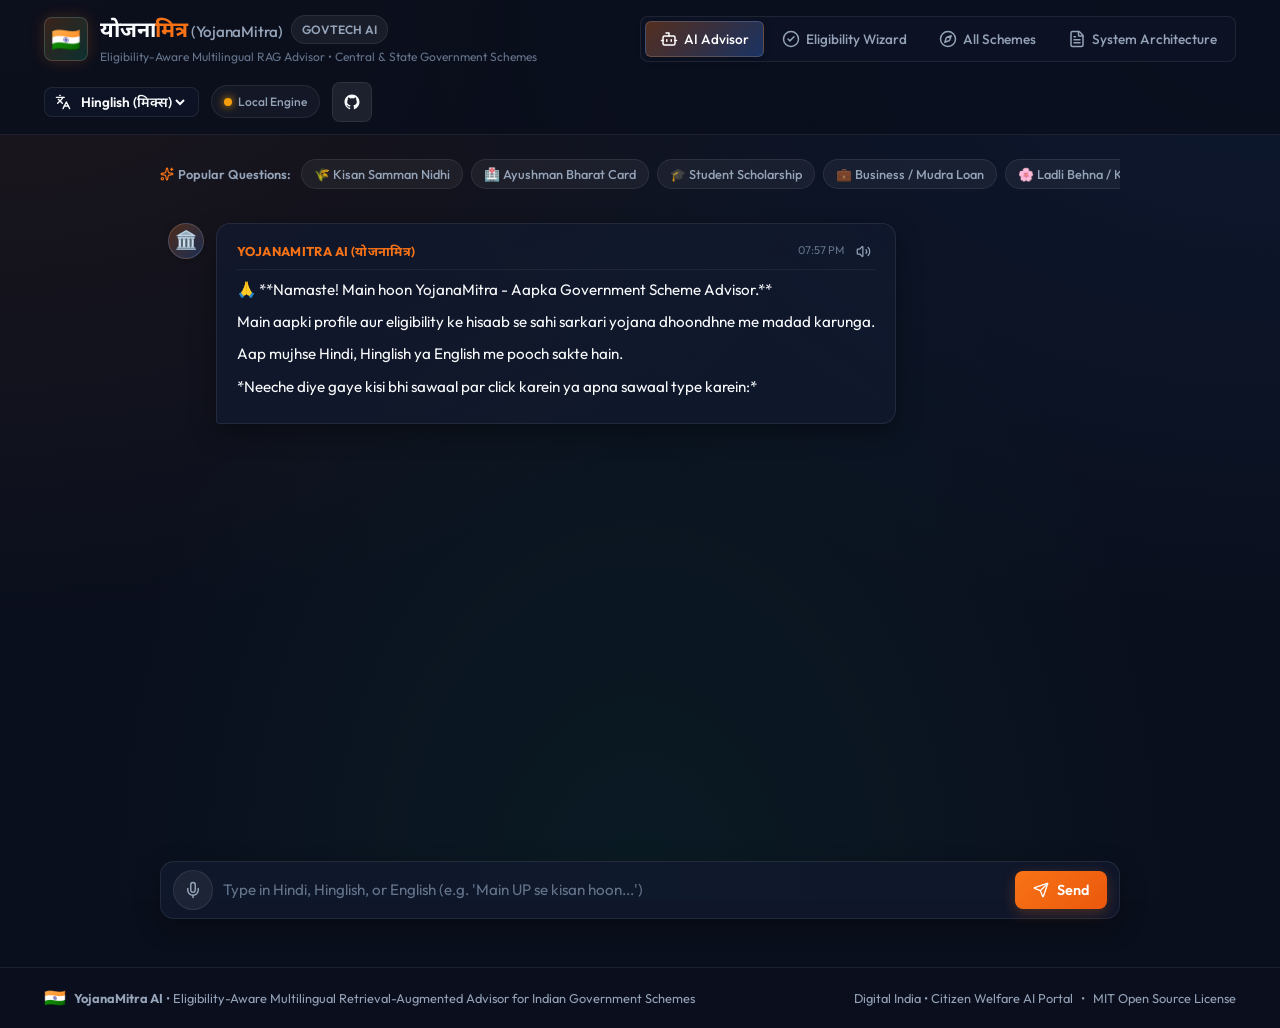
<file: index.html>
<!doctype html>
<html lang="en">
  <head>
    <meta charset="UTF-8" />
    <link rel="icon" type="image/svg+xml" href="data:image/svg+xml,<svg xmlns='http://www.w3.org/2000/svg' viewBox='0 0 100 100'><circle cx='50' cy='50' r='48' fill='%230f172a' stroke='%23f97316' stroke-width='4'/><circle cx='50' cy='50' r='24' fill='%231e293b'/><circle cx='50' cy='50' r='8' fill='%2338bdf8'/><path d='M50 15 L50 85 M15 50 L85 50' stroke='%2322c55e' stroke-width='3' stroke-dasharray='4'/></svg>" />
    <meta name="viewport" content="width=device-width, initial-scale=1.0" />
    <title>योजनामित्र (YojanaMitra) | Eligibility-Aware Multilingual RAG Advisor</title>
    <meta name="description" content="AI-Powered Eligibility-Aware Retrieval-Augmented Advisor for Indian Government Schemes in Hindi and Hinglish - Digital India Welfare Portal." />
    <!-- Google Fonts: Outfit & Noto Sans Devanagari -->
    <link rel="preconnect" href="https://fonts.googleapis.com">
    <link rel="preconnect" href="https://fonts.gstatic.com" crossorigin>
    <link href="https://fonts.googleapis.com/css2?family=Noto+Sans+Devanagari:wght@400;500;600;700&family=Outfit:wght@300;400;500;600;700;800&family=JetBrains+Mono:wght@400;500&display=swap" rel="stylesheet">
    <script type="module" crossorigin src="./assets/index-BkYEinOS.js"></script>
    <link rel="stylesheet" crossorigin href="./assets/index-x4viqMOC.css">
  </head>
  <body>
    <div id="root"></div>
  </body>
</html>
</file>
<file: assets/index-x4viqMOC.css>
:root{--font-sans:"Outfit", "Noto Sans Devanagari", -apple-system, BlinkMacSystemFont, sans-serif;--font-mono:"JetBrains Mono", monospace;--bg-primary:#0a0f1d;--bg-secondary:#0f172a;--bg-card:#121a2fbf;--bg-card-hover:#1a2644d9;--bg-glass:#ffffff08;--bg-glass-heavy:#0f172ad9;--border-subtle:#ffffff14;--border-medium:#ffffff29;--border-focus:#38bdf8;--text-primary:#f8fafc;--text-secondary:#94a3b8;--text-muted:#64748b;--saffron:#f97316;--saffron-glow:#f9731640;--navy:#3b82f6;--navy-glow:#3b82f640;--emerald:#10b981;--emerald-glow:#10b98140;--gold:#f59e0b;--rose:#f43f5e;--status-eligible:#10b981;--status-conditional:#f59e0b;--status-ineligible:#ef4444;--shadow-sm:0 2px 8px #0003;--shadow-md:0 8px 24px #00000059;--shadow-lg:0 16px 40px #00000080;--shadow-glow:0 0 25px #38bdf833;--radius-sm:8px;--radius-md:14px;--radius-lg:20px;--radius-full:9999px;--transition:all .25s cubic-bezier(.16, 1, .3, 1)}*{box-sizing:border-box;margin:0;padding:0}body{font-family:var(--font-sans);background-color:var(--bg-primary);color:var(--text-primary);background-image:radial-gradient(at 0 0,#f9731614 0,#0000 50%),radial-gradient(at 100% 0,#3b82f617 0,#0000 50%),radial-gradient(at 50% 100%,#10b98112 0,#0000 60%);background-attachment:fixed;min-height:100vh;line-height:1.6;overflow-x:hidden}::-webkit-scrollbar{width:8px;height:8px}::-webkit-scrollbar-track{background:var(--bg-secondary)}::-webkit-scrollbar-thumb{border-radius:var(--radius-full);background:#ffffff26}::-webkit-scrollbar-thumb:hover{background:#ffffff40}.container{max-width:1240px;margin:0 auto;padding:0 24px}.glass-panel{background:var(--bg-card);-webkit-backdrop-filter:blur(16px);border:1px solid var(--border-subtle);border-radius:var(--radius-md);box-shadow:var(--shadow-md);transition:var(--transition)}.glass-panel:hover{border-color:var(--border-medium)}.badge{border-radius:var(--radius-full);letter-spacing:.02em;text-transform:uppercase;align-items:center;gap:6px;padding:4px 10px;font-size:.75rem;font-weight:600;display:inline-flex}.badge-eligible{color:#34d399;background:#10b98126;border:1px solid #10b9814d}.badge-conditional{color:#fbbf24;background:#f59e0b26;border:1px solid #f59e0b4d}.badge-ineligible{color:#f87171;background:#ef444426;border:1px solid #ef44444d}.badge-tag{color:var(--text-secondary);border:1px solid var(--border-subtle);background:#ffffff0f}.btn{border-radius:var(--radius-sm);cursor:pointer;transition:var(--transition);border:none;justify-content:center;align-items:center;gap:8px;padding:10px 18px;font-family:inherit;font-size:.9rem;font-weight:600;text-decoration:none;display:inline-flex}.btn-primary{color:#fff;box-shadow:0 4px 14px var(--saffron-glow);background:linear-gradient(135deg,#f97316 0%,#ea580c 100%)}.btn-primary:hover{transform:translateY(-1px);box-shadow:0 6px 20px #f9731666}.btn-secondary{color:var(--text-primary);border:1px solid var(--border-subtle);background:#ffffff14}.btn-secondary:hover{border-color:var(--border-medium);background:#ffffff1f}.btn-emerald{color:#fff;box-shadow:0 4px 14px var(--emerald-glow);background:linear-gradient(135deg,#10b981 0%,#059669 100%)}.btn-emerald:hover{transform:translateY(-1px);box-shadow:0 6px 20px #10b98166}.btn-outline{border:1px solid var(--border-medium);color:var(--text-primary);background:0 0}.btn-outline:hover{border-color:var(--navy);background:#ffffff0f}.btn-icon{border-radius:var(--radius-sm);width:40px;height:40px;padding:0}.form-group{flex-direction:column;gap:6px;margin-bottom:16px;display:flex}.form-label{color:var(--text-secondary);font-size:.85rem;font-weight:500}.form-input,.form-select{border:1px solid var(--border-subtle);border-radius:var(--radius-sm);width:100%;color:var(--text-primary);transition:var(--transition);background:#0f172a99;outline:none;padding:10px 14px;font-family:inherit;font-size:.95rem}.form-input:focus,.form-select:focus{border-color:var(--border-focus);box-shadow:0 0 0 3px #38bdf826}.form-select option{background-color:var(--bg-secondary);color:var(--text-primary)}@keyframes fadeIn{0%{opacity:0;transform:translateY(8px)}to{opacity:1;transform:translateY(0)}}@keyframes pulseGlow{0%,to{opacity:.4}50%{opacity:.8}}.animate-fade-in{animation:.3s cubic-bezier(.16,1,.3,1) forwards fadeIn}.pulse-indicator{background-color:var(--emerald);width:8px;height:8px;box-shadow:0 0 10px var(--emerald);border-radius:50%;animation:2s ease-in-out infinite pulseGlow;display:inline-block}.app-container{flex-direction:column;min-height:100vh;display:flex}.header-wrapper{z-index:50;-webkit-backdrop-filter:blur(20px);border-bottom:1px solid var(--border-subtle);background:#0a0f1dd9;padding:12px 0;position:sticky;top:0}.header-container{flex-wrap:wrap;justify-content:space-between;align-items:center;gap:16px;display:flex}.brand-section{align-items:center;gap:12px;display:flex}.brand-logo-glow{border-radius:var(--radius-sm);background:linear-gradient(135deg,#f9731633 0%,#10b98133 100%);border:1px solid #ffffff26;justify-content:center;align-items:center;width:44px;height:44px;display:flex;box-shadow:0 0 15px #f9731633}.brand-icon{font-size:24px}.brand-title-row{align-items:center;gap:8px;display:flex}.brand-title{color:var(--text-primary);letter-spacing:-.01em;font-size:1.35rem;font-weight:700}.text-saffron{color:var(--saffron)}.brand-en{color:var(--text-secondary);font-size:.95rem;font-weight:500}.brand-subtitle{color:var(--text-muted);font-size:.75rem}.nav-tabs{border-radius:var(--radius-sm);border:1px solid var(--border-subtle);background:#0f172a99;align-items:center;gap:4px;padding:4px;display:flex}.nav-tab-btn{color:var(--text-secondary);cursor:pointer;transition:var(--transition);background:0 0;border:none;border-radius:6px;align-items:center;gap:6px;padding:8px 14px;font-family:inherit;font-size:.85rem;font-weight:500;display:flex}.nav-tab-btn:hover{color:var(--text-primary);background:#ffffff0d}.nav-tab-btn.active{color:#fff;box-shadow:var(--shadow-sm);background:linear-gradient(135deg,#f973164d 0%,#3b82f64d 100%);border:1px solid #ffffff26}.header-controls{align-items:center;gap:12px;display:flex}.lang-switcher{border-radius:var(--radius-sm);border:1px solid var(--border-subtle);background:#0f172ab3;align-items:center;gap:6px;padding:4px 10px;display:flex}.lang-select{color:var(--text-primary);cursor:pointer;background:0 0;border:none;outline:none;font-family:inherit;font-size:.85rem;font-weight:600}.lang-select option{background:var(--bg-secondary);color:var(--text-primary)}.status-pill{border:1px solid var(--border-subtle);border-radius:var(--radius-full);color:var(--text-secondary);background:#ffffff0a;align-items:center;gap:6px;padding:6px 12px;font-size:.75rem;font-weight:500;display:flex}.status-dot{border-radius:50%;width:8px;height:8px}.status-dot.online{background:var(--emerald);box-shadow:0 0 8px var(--emerald)}.status-dot.offline{background:var(--gold);box-shadow:0 0 8px var(--gold)}.main-content{flex:1;padding:24px 0 48px}.chat-interface-container{flex-direction:column;max-width:960px;height:calc(100vh - 140px);margin:0 auto;display:flex}.prompts-bar{align-items:center;gap:10px;margin-bottom:14px;padding-bottom:4px;display:flex;overflow-x:auto}.prompts-title{color:var(--text-secondary);white-space:nowrap;align-items:center;gap:4px;font-size:.8rem;font-weight:600;display:flex}.prompts-scroll{scrollbar-width:none;gap:8px;display:flex;overflow-x:auto}.prompt-chip{border:1px solid var(--border-subtle);color:var(--text-secondary);border-radius:var(--radius-full);cursor:pointer;white-space:nowrap;transition:var(--transition);background:#ffffff0d;padding:6px 12px;font-family:inherit;font-size:.8rem;font-weight:500}.prompt-chip:hover{color:var(--text-primary);border-color:var(--saffron);background:#ffffff1a;transform:translateY(-1px)}.messages-window{flex-direction:column;flex:1;gap:20px;padding:16px 8px;display:flex;overflow-y:auto}.message-row{gap:12px;max-width:85%;display:flex}.message-user{flex-direction:row-reverse;align-self:flex-end}.message-bot{align-self:flex-start}.bot-avatar{width:36px;height:36px;box-shadow:var(--shadow-sm);background:linear-gradient(135deg,#f9731640,#3b82f640);border:1px solid #ffffff26;border-radius:50%;flex-shrink:0;justify-content:center;align-items:center;display:flex}.avatar-emblem{font-size:18px}.message-bubble{border-radius:var(--radius-md);box-shadow:var(--shadow-md);padding:16px 20px;font-size:.95rem;line-height:1.6;position:relative}.bubble-user{color:#f8fafc;background:linear-gradient(135deg,#1e3a8a 0%,#172554 100%);border:1px solid #3b82f64d;border-bottom-right-radius:4px}.bubble-bot{background:var(--bg-card);-webkit-backdrop-filter:blur(16px);border:1px solid var(--border-subtle);color:var(--text-primary);border-bottom-left-radius:4px;width:100%}.message-header-row{border-bottom:1px solid #ffffff0f;justify-content:space-between;align-items:center;gap:12px;margin-bottom:8px;padding-bottom:6px;display:flex}.sender-name{color:var(--saffron);text-transform:uppercase;letter-spacing:.03em;font-size:.8rem;font-weight:700}.bubble-user .sender-name{color:#93c5fd}.message-actions{align-items:center;gap:8px;display:flex}.message-time{color:var(--text-muted);font-size:.7rem}.btn-speak{color:var(--text-secondary);cursor:pointer;transition:var(--transition);background:0 0;border:none;border-radius:4px;align-items:center;padding:4px;display:flex}.btn-speak:hover{color:var(--text-primary);background:#ffffff14}.content-h4{color:#38bdf8;margin:14px 0 6px;font-size:1rem;font-weight:700}.content-p{margin-bottom:8px}.content-ul{color:var(--text-secondary);margin-bottom:10px;margin-left:20px}.content-ul li{margin-bottom:4px}.matched-schemes-preview{border-top:1px dashed var(--border-subtle);margin-top:14px;padding-top:12px}.preview-label{color:var(--emerald);align-items:center;gap:6px;margin-bottom:8px;font-size:.8rem;font-weight:600;display:flex}.preview-cards-grid{grid-template-columns:repeat(auto-fit,minmax(240px,1fr));gap:10px;display:grid}.preview-card{border:1px solid var(--border-subtle);border-radius:var(--radius-sm);cursor:pointer;transition:var(--transition);background:#0f172ab3;padding:10px 14px}.preview-card:hover{border-color:var(--saffron);background:#1a2644cc;transform:translateY(-2px)}.preview-card-header{justify-content:space-between;align-items:center;gap:8px;margin-bottom:4px;display:flex}.preview-scheme-name{color:var(--text-primary);text-overflow:ellipsis;white-space:nowrap;font-size:.85rem;font-weight:600;overflow:hidden}.preview-category{color:var(--text-muted);margin-bottom:8px;font-size:.75rem}.preview-btn{color:#38bdf8;cursor:pointer;background:0 0;border:none;align-items:center;gap:4px;padding:0;font-size:.75rem;font-weight:600;display:inline-flex}.message-footer-meta{color:var(--text-muted);border-top:1px solid #ffffff0a;align-items:center;gap:12px;margin-top:10px;padding-top:6px;font-size:.7rem;display:flex}.loading-bubble{align-items:center;gap:12px;padding:14px 20px;display:flex}.loading-dots{gap:4px;display:flex}.loading-dots span{background:var(--saffron);border-radius:50%;width:6px;height:6px;animation:1.2s ease-in-out infinite pulseGlow}.loading-dots span:nth-child(2){background:#38bdf8;animation-delay:.2s}.loading-dots span:nth-child(3){background:var(--emerald);animation-delay:.4s}.loading-text{color:var(--text-secondary);font-size:.85rem}.chat-input-bar{border-radius:var(--radius-md);align-items:center;gap:10px;margin-top:8px;padding:8px 12px;display:flex}.btn-icon-round{border:1px solid var(--border-subtle);width:40px;height:40px;color:var(--text-secondary);cursor:pointer;transition:var(--transition);background:#ffffff0f;border-radius:50%;flex-shrink:0;justify-content:center;align-items:center;display:flex}.btn-icon-round:hover{color:var(--text-primary);background:#ffffff1f}.btn-icon-round.recording{border-color:var(--rose);background:#f43f5e33;animation:1s infinite alternate pulseGlow}.chat-input-field{color:var(--text-primary);background:0 0;border:none;outline:none;flex:1;font-family:inherit;font-size:.95rem}.chat-input-field::placeholder{color:var(--text-muted)}.btn-send{flex-shrink:0;padding:10px 18px}.wizard-container{flex-direction:column;gap:28px;display:flex}.profile-card-panel{padding:24px}.panel-header-row{flex-wrap:wrap;justify-content:space-between;align-items:flex-start;gap:16px;margin-bottom:20px;display:flex}.panel-title{color:var(--text-primary);align-items:center;gap:8px;margin-bottom:4px;font-size:1.25rem;font-weight:700;display:flex}.panel-desc{color:var(--text-secondary);font-size:.85rem}.profile-grid{grid-template-columns:repeat(auto-fit,minmax(280px,1fr));gap:16px;display:grid}.range-slider{width:100%;accent-color:var(--saffron);cursor:pointer}.income-chips{gap:6px;margin-top:6px;display:flex}.income-chip{border:1px solid var(--border-subtle);border-radius:var(--radius-sm);color:var(--text-secondary);cursor:pointer;transition:var(--transition);background:#ffffff0d;padding:4px 8px;font-size:.75rem}.income-chip:hover{color:var(--text-primary);border-color:var(--border-focus);background:#ffffff1a}.results-summary-section{flex-direction:column;gap:20px;display:flex}.summary-cards-grid{grid-template-columns:repeat(auto-fit,minmax(220px,1fr));gap:16px;display:grid}.metric-card{background:var(--bg-card);border:1px solid var(--border-subtle);border-radius:var(--radius-md);cursor:pointer;transition:var(--transition);align-items:center;gap:16px;padding:16px 20px;display:flex}.metric-card:hover{border-color:var(--border-medium);transform:translateY(-2px)}.metric-card.selected{border-color:var(--border-focus);box-shadow:0 0 15px #38bdf833}.metric-icon-wrap{border-radius:var(--radius-sm);flex-shrink:0;justify-content:center;align-items:center;width:48px;height:48px;display:flex}.metric-icon-wrap.emerald{color:var(--emerald);background:#10b98126}.metric-icon-wrap.gold{color:var(--gold);background:#f59e0b26}.metric-icon-wrap.rose{color:var(--rose);background:#ef444426}.metric-icon-wrap.navy{color:var(--navy);background:#3b82f626}.metric-info{flex-direction:column;display:flex}.metric-val{color:var(--text-primary);font-size:1.5rem;font-weight:800;line-height:1.1}.metric-name{color:var(--text-secondary);font-size:.8rem}.filter-pills-row{flex-wrap:wrap;gap:8px;display:flex}.pill-btn{border-radius:var(--radius-full);border:1px solid var(--border-subtle);color:var(--text-secondary);cursor:pointer;transition:var(--transition);background:#ffffff0a;padding:8px 14px;font-size:.85rem;font-weight:600}.pill-btn:hover{color:var(--text-primary);background:#ffffff14}.pill-btn.active{color:#38bdf8;background:#38bdf826;border-color:#38bdf8}.evaluated-schemes-list{flex-direction:column;gap:16px;display:flex}.scheme-evaluated-card{border-radius:var(--radius-md);flex-direction:column;gap:14px;padding:20px 24px;display:flex}.card-top-row{justify-content:space-between;align-items:flex-start;gap:16px;display:flex}.scheme-ministry{color:var(--text-muted);text-transform:uppercase;font-size:.75rem;font-weight:500}.scheme-title{color:var(--text-primary);margin-top:2px;font-size:1.15rem;font-weight:700}.reasons-box{border-radius:var(--radius-sm);border-left:3px solid var(--border-focus);background:#0f172a80;padding:12px 16px}.reasons-title{color:var(--text-secondary);margin-bottom:6px;font-size:.8rem;font-weight:700;display:block}.reasons-list{color:var(--text-secondary);margin-left:18px;font-size:.85rem}.reasons-list li{margin-bottom:3px}.card-footer-row{border-top:1px solid #ffffff0d;flex-wrap:wrap;justify-content:space-between;align-items:center;gap:16px;padding-top:12px;display:flex}.benefit-teaser{max-width:65%}.teaser-label{color:var(--emerald);text-transform:uppercase;font-size:.75rem;font-weight:600}.teaser-text{color:var(--text-primary);font-size:.85rem;font-weight:500}.card-cta-group{align-items:center;gap:10px;display:flex}.btn-sm{padding:6px 12px;font-size:.8rem}.explorer-container{flex-direction:column;gap:24px;display:flex}.explorer-controls-panel{padding:20px}.search-bar-row{flex-wrap:wrap;gap:12px;margin-bottom:14px;display:flex}.search-input-wrapper{flex:1;align-items:center;display:flex;position:relative}.search-icon{position:absolute;left:14px}.search-input{border:1px solid var(--border-subtle);border-radius:var(--radius-sm);width:100%;color:var(--text-primary);transition:var(--transition);background:#0f172ab3;outline:none;padding:12px 14px 12px 42px;font-family:inherit;font-size:.95rem}.search-input:focus{border-color:var(--border-focus);box-shadow:0 0 0 3px #38bdf826}.select-compact{width:180px}.category-chips-scroll{gap:8px;padding-bottom:4px;display:flex;overflow-x:auto}.cat-chip{border-radius:var(--radius-full);border:1px solid var(--border-subtle);color:var(--text-secondary);cursor:pointer;white-space:nowrap;transition:var(--transition);background:#ffffff0a;padding:6px 14px;font-family:inherit;font-size:.8rem;font-weight:500}.cat-chip:hover{color:var(--text-primary);background:#ffffff14}.cat-chip.active{background:var(--saffron);border-color:var(--saffron);color:#fff;font-weight:600}.schemes-directory-header{flex-wrap:wrap;justify-content:space-between;align-items:center;gap:12px;display:flex}.directory-count-title{color:var(--text-primary);font-size:1.15rem;font-weight:700}.directory-meta{font-size:.8rem}.schemes-cards-grid{grid-template-columns:repeat(auto-fill,minmax(340px,1fr));gap:20px;display:grid}.scheme-card{border-radius:var(--radius-md);cursor:pointer;transition:var(--transition);flex-direction:column;padding:20px;display:flex}.scheme-card:hover{border-color:var(--saffron);box-shadow:var(--shadow-lg);transform:translateY(-3px)}.card-header-line{justify-content:space-between;align-items:center;margin-bottom:10px;display:flex}.scheme-level-tag{color:var(--text-muted);font-size:.75rem;font-weight:600}.card-scheme-title{color:var(--text-primary);margin-bottom:6px;font-size:1.05rem;font-weight:700;line-height:1.35}.card-ministry-text{color:var(--text-muted);align-items:center;gap:5px;margin-bottom:12px;font-size:.75rem;display:flex}.card-desc-snippet{color:var(--text-secondary);-webkit-line-clamp:3;-webkit-box-orient:vertical;margin-bottom:14px;font-size:.85rem;line-height:1.5;display:-webkit-box;overflow:hidden}.card-benefit-pill{border-radius:var(--radius-sm);color:#34d399;background:#10b98114;border:1px solid #10b98133;align-items:center;gap:8px;margin-top:auto;margin-bottom:14px;padding:8px 12px;font-size:.8rem;font-weight:500;display:flex}.card-actions-row{border-top:1px solid #ffffff0d;justify-content:space-between;align-items:center;padding-top:12px;display:flex}.docs-count-text{color:var(--text-muted);font-size:.75rem}.modal-backdrop{-webkit-backdrop-filter:blur(8px);z-index:100;background:#000000bf;justify-content:center;align-items:center;padding:20px;display:flex;position:fixed;inset:0}.modal-container{border-radius:var(--radius-lg);flex-direction:column;width:100%;max-width:800px;max-height:90vh;animation:.2s ease-out fadeIn;display:flex;overflow:hidden;box-shadow:0 25px 50px -12px #000000b3}.modal-header{border-bottom:1px solid var(--border-subtle);justify-content:space-between;align-items:flex-start;gap:16px;padding:20px 24px;display:flex}.modal-title{color:var(--text-primary);margin:6px 0 2px;font-size:1.3rem;font-weight:700}.modal-ministry{color:var(--text-muted);font-size:.8rem}.modal-header-actions{align-items:center;gap:10px;display:flex}.modal-lang-toggle{border-radius:var(--radius-sm);background:#ffffff0d;padding:2px;display:flex}.toggle-sm-btn{color:var(--text-secondary);cursor:pointer;background:0 0;border:none;border-radius:4px;padding:4px 8px;font-size:.75rem;font-weight:600}.toggle-sm-btn.active{background:var(--navy);color:#fff}.btn-close-modal{color:var(--text-secondary);cursor:pointer;transition:var(--transition);background:0 0;border:none;border-radius:4px;padding:4px}.btn-close-modal:hover{color:var(--text-primary);background:#ffffff1a}.modal-body-scroll{flex-direction:column;gap:20px;padding:24px;display:flex;overflow-y:auto}.modal-section{flex-direction:column;gap:8px;display:flex}.section-title{color:#38bdf8;align-items:center;gap:6px;font-size:.95rem;font-weight:700;display:flex}.overview-text{color:var(--text-secondary);font-size:.9rem;line-height:1.6}.modal-benefit-box{border-radius:var(--radius-sm);background:#10b98114;border:1px solid #10b98140;padding:14px 18px}.benefit-badge{color:var(--emerald);text-transform:uppercase;align-items:center;gap:6px;margin-bottom:6px;font-size:.75rem;font-weight:700;display:inline-flex}.benefit-highlight{color:var(--text-primary);font-size:.95rem;font-weight:600}.criteria-matrix-grid{grid-template-columns:repeat(2,1fr);gap:12px;display:grid}.criteria-cell{border:1px solid var(--border-subtle);border-radius:var(--radius-sm);background:#0f172a99;flex-direction:column;gap:4px;padding:10px 14px;display:flex}.criteria-cell.full-width{grid-column:span 2}.cell-label{color:var(--text-muted);align-items:center;gap:6px;font-size:.75rem;display:flex}.cell-val{color:var(--text-primary);font-size:.85rem;font-weight:600}.docs-tracker-header{justify-content:space-between;align-items:center;display:flex}.tracker-score{color:var(--emerald);font-size:.85rem;font-weight:700}.progress-bar-bg{border-radius:var(--radius-full);background:#ffffff14;width:100%;height:6px;margin:6px 0;overflow:hidden}.progress-bar-fill{background:linear-gradient(90deg,#10b981,#34d399);height:100%;transition:width .3s}.tracker-hint{color:var(--text-muted);font-size:.75rem}.docs-checklist{flex-direction:column;gap:8px;margin-top:8px;display:flex}.doc-check-item{border:1px solid var(--border-subtle);border-radius:var(--radius-sm);cursor:pointer;transition:var(--transition);background:#0f172a80;align-items:center;gap:10px;padding:10px 14px;display:flex}.doc-check-item:hover{background:#ffffff0a}.doc-check-item.ready{background:#10b9810f;border-color:#10b9814d}.doc-name{color:var(--text-primary);font-size:.85rem}.application-steps-box{border-radius:var(--radius-sm);border-left:3px solid var(--saffron);background:#0f172a99;padding:14px}.app-steps-text{color:var(--text-secondary);font-size:.85rem;line-height:1.6}.modal-footer{border-top:1px solid var(--border-subtle);justify-content:flex-end;align-items:center;gap:12px;padding:16px 24px;display:flex}.research-container{flex-direction:column;gap:28px;display:flex}.arch-hero-card{border-left:4px solid var(--saffron);padding:28px}.arch-badge-row{gap:8px;margin-bottom:12px;display:flex}.arch-title{color:var(--text-primary);margin-bottom:8px;font-size:1.5rem;font-weight:800;line-height:1.3}.arch-authors{color:var(--text-secondary);font-size:.85rem}.spec-pillars-grid{grid-template-columns:repeat(auto-fit,minmax(240px,1fr));gap:16px;display:grid}.pillar-card{border-radius:var(--radius-md);flex-direction:column;gap:8px;padding:20px;display:flex}.pillar-icon{margin-bottom:4px}.pillar-title{color:var(--text-primary);font-size:1rem;font-weight:700}.pillar-desc{color:var(--text-secondary);font-size:.85rem;line-height:1.5}.arch-flow-panel{padding:24px}.pipeline-flow-diagram{justify-content:space-between;align-items:center;gap:8px;margin-top:20px;padding-bottom:8px;display:flex;overflow-x:auto}.pipe-step{flex-direction:column;align-items:center;min-width:140px;display:flex}.pipe-number{color:var(--saffron);margin-bottom:6px;font-size:.7rem;font-weight:700}.pipe-box{border:1px solid var(--border-subtle);border-radius:var(--radius-sm);text-align:center;background:#0f172ab3;flex-direction:column;gap:4px;width:100%;padding:12px 14px;display:flex}.pipe-box strong{color:var(--text-primary);font-size:.85rem}.pipe-box span{color:var(--text-muted);font-size:.75rem}.pipe-box.highlight-box{border-color:var(--emerald);background:#10b9811a}.pipe-arrow{color:var(--text-muted);font-size:1.2rem}.metrics-panel{padding:24px}.table-responsive{margin-top:16px;overflow-x:auto}.metrics-table{border-collapse:collapse;text-align:left;width:100%;font-size:.85rem}.metrics-table th,.metrics-table td{border-bottom:1px solid var(--border-subtle);padding:12px 16px}.metrics-table th{color:var(--text-secondary);background:#ffffff08;font-weight:600}.metrics-table tr:hover{background:#ffffff05}.faq-panel{padding:24px}.faq-list{flex-direction:column;gap:12px;margin-top:16px;display:flex}.faq-item{border:1px solid var(--border-subtle);border-radius:var(--radius-sm);cursor:pointer;transition:var(--transition);background:#0f172a99;overflow:hidden}.faq-item:hover{border-color:var(--border-medium)}.faq-question-row{justify-content:space-between;align-items:center;gap:12px;padding:14px 18px;display:flex}.faq-q-text{color:var(--text-primary);font-size:.9rem;font-weight:600}.faq-answer-row{color:var(--text-secondary);padding:0 18px 16px;font-size:.85rem;line-height:1.6}@media print{body{color:#000!important;background:#fff!important}.header-wrapper,.chat-input-bar,.prompts-bar,.nav-tabs,.btn,.income-chips{display:none!important}.glass-panel{box-shadow:none!important;background:#fff!important;border:1px solid #ccc!important}}.footer-bar{border-top:1px solid var(--border-subtle);color:var(--text-secondary);background:#0a0f1de6;margin-top:auto;padding:16px 0;font-size:.8rem}.footer-container{flex-wrap:wrap;justify-content:space-between;align-items:center;gap:12px;display:flex}.footer-left{align-items:center;gap:8px;display:flex}.footer-emblem{font-size:1.1rem}.footer-right{align-items:center;gap:8px;display:flex}@media (width<=768px){.header-container{flex-direction:column;align-items:flex-start}.nav-tabs{width:100%;overflow-x:auto}.criteria-matrix-grid{grid-template-columns:1fr}.criteria-cell.full-width{grid-column:span 1}.pipeline-flow-diagram{flex-direction:column}.pipe-arrow{transform:rotate(90deg)}.footer-container{flex-direction:column;align-items:flex-start}}
</file>
